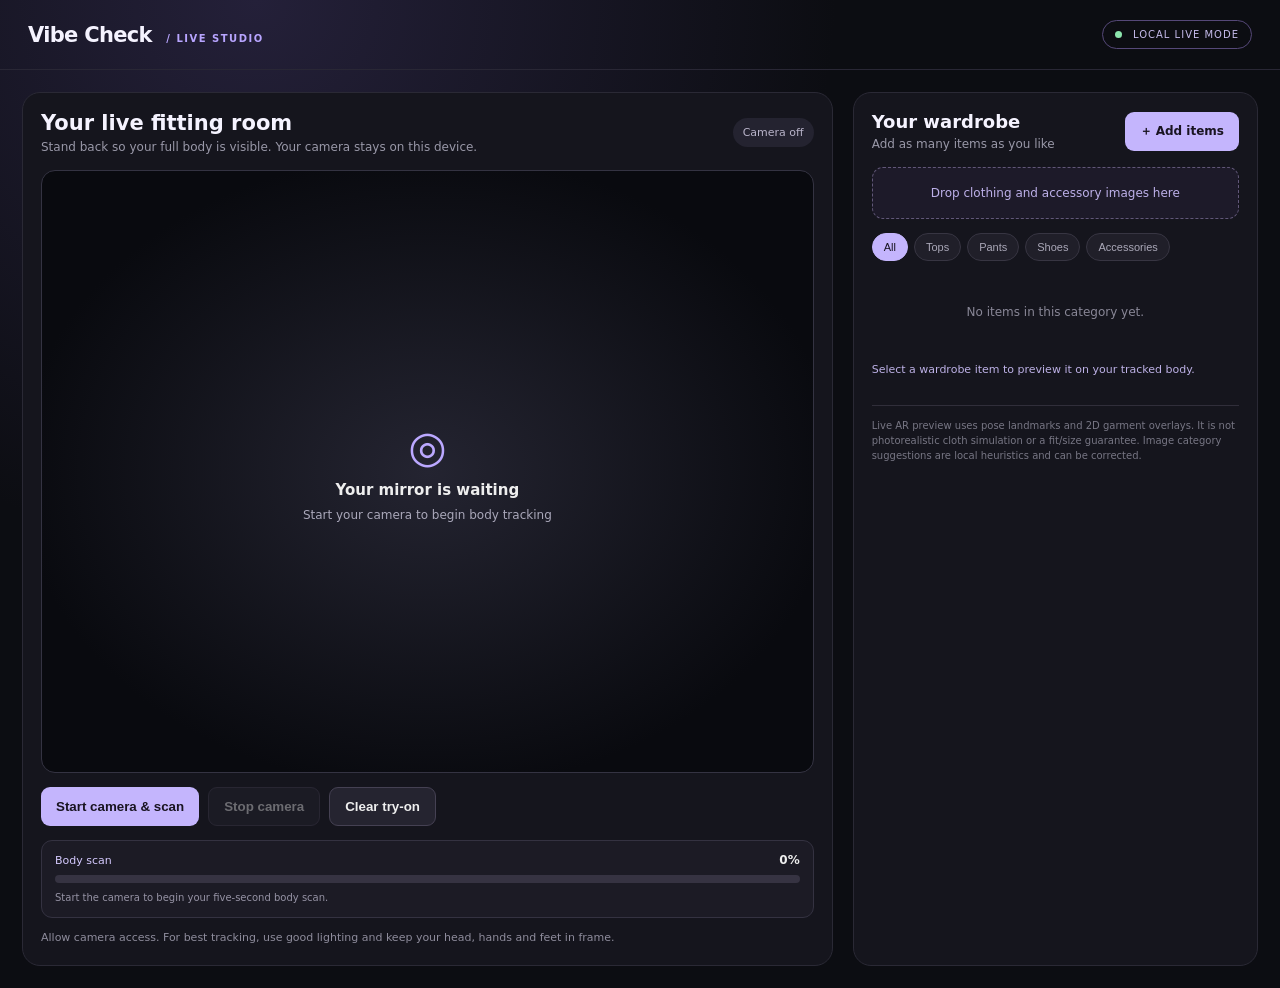
<file: frontend/index.html>
<!doctype html>
<html lang="en"><head><meta charset="utf-8"><meta name="viewport" content="width=device-width,initial-scale=1"><title>Vibe Check — Live Dressing Room</title><link rel="stylesheet" href="./style.css"></head>
<body><header><div class="brand">Vibe Check <span>/ LIVE STUDIO</span></div><div class="live-pill"><i></i> LOCAL LIVE MODE</div></header>
<main><section class="stage-panel"><div class="stage-head"><div><h1>Your live fitting room</h1><p>Stand back so your full body is visible. Your camera stays on this device.</p></div><div id="state" class="state">Camera off</div></div>
<div class="stage" id="stage"><video id="camera" playsinline muted></video><canvas id="overlay"></canvas><div class="empty" id="empty"><div class="cam-icon">◎</div><b>Your mirror is waiting</b><span>Start your camera to begin body tracking</span></div><div class="calibration" id="calibration" hidden><strong id="countdown">5</strong><span>Hold a relaxed, front-facing pose</span></div></div>
<div class="controls"><button class="primary" id="start">Start camera & scan</button><button id="stop" disabled>Stop camera</button><button id="clear">Clear try-on</button></div><section class="progress-card" aria-live="polite"><div class="progress-top"><span id="progress-title">Body scan</span><strong id="progress-value">0%</strong></div><div class="progress-track"><div class="progress-fill" id="progress-fill"></div></div><div id="progress-detail">Start the camera to begin your five-second body scan.</div></section><div class="hint" id="hint">Allow camera access. For best tracking, use good lighting and keep your head, hands and feet in frame.</div>
</section>
<aside class="wardrobe-panel"><div class="wardrobe-head"><div><h2>Your wardrobe</h2><p>Add as many items as you like</p></div><label class="add-btn" for="files">＋ Add items</label><input id="files" class="file-input" type="file" accept="image/*" multiple aria-label="Choose wardrobe images"></div>
<div class="dropzone" id="dropzone">Drop clothing and accessory images here</div><div class="categories" id="categories"><button class="filter active" data-filter="all">All</button><button class="filter" data-filter="tops">Tops</button><button class="filter" data-filter="bottoms">Pants</button><button class="filter" data-filter="shoes">Shoes</button><button class="filter" data-filter="accessories">Accessories</button></div>
<div id="wardrobe" class="wardrobe"><div class="empty-wardrobe">Your uploaded items will appear here. Try clear product photos, preferably with transparent backgrounds.</div></div>
<div class="selected" id="selected">Select a wardrobe item to preview it on your tracked body.</div><div class="disclaimer">Live AR preview uses pose landmarks and 2D garment overlays. It is not photorealistic cloth simulation or a fit/size guarantee. Image category suggestions are local heuristics and can be corrected.</div></aside></main>
<script src="./device-guard.js"></script>
<script type="module" src="./live.js"></script></body></html>
</file>
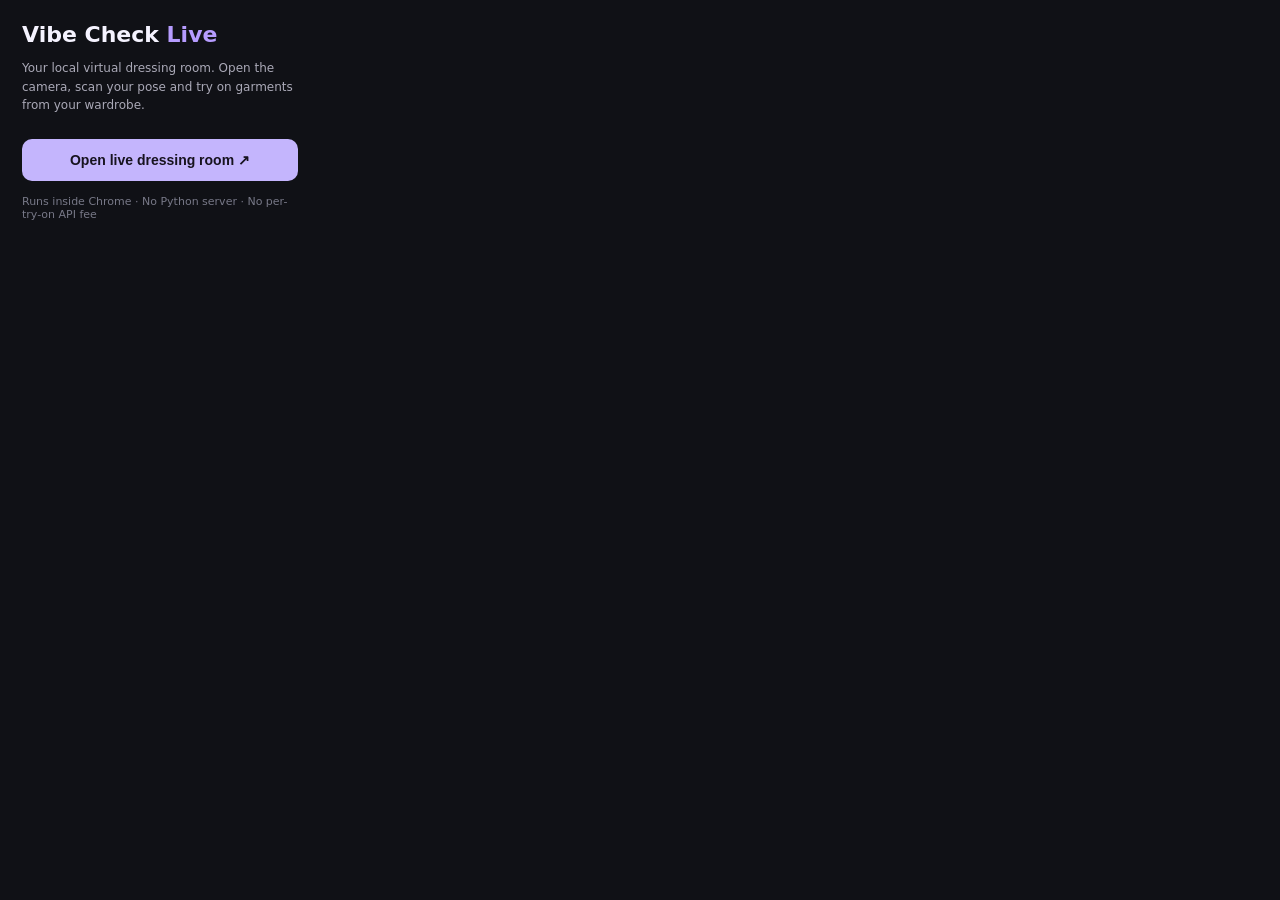
<file: popup.html>
<!doctype html>
<html lang="en">
<head>
<meta charset="utf-8">
<meta name="viewport" content="width=device-width,initial-scale=1">
<title>Vibe Check</title>
<style>
*{box-sizing:border-box}
body{margin:0;width:320px;padding:22px;background:#101116;color:#f5f3ff;font:14px Inter,system-ui,sans-serif}
h1{font-size:22px;margin:0 0 8px}h1 span{color:#b69cff}
p{color:#aaa9b7;line-height:1.55;font-size:12px}
button{width:100%;padding:13px;border:0;border-radius:10px;background:#c4b5fd;color:#17131f;font-weight:800;font-size:14px;cursor:pointer;margin-top:12px}
.sub{font-size:11px;color:#777887;margin-top:14px}
</style>
</head>
<body>
<h1>Vibe Check <span>Live</span></h1>
<p>Your local virtual dressing room. Open the camera, scan your pose and try on garments from your wardrobe.</p>
<button id="open">Open live dressing room ↗</button>
<div class="sub">Runs inside Chrome · No Python server · No per-try-on API fee</div>
<script src="launch.js"></script>
</body>
</html>
</file>
<file: frontend/style.css>
*{box-sizing:border-box} :root{color-scheme:dark;font-family:Inter,ui-sans-serif,system-ui,sans-serif;background:#0c0d12;color:#f5f3ff}[hidden]{display:none!important}body{margin:0;min-height:100vh;background:radial-gradient(ellipse at 20% 0%,#242039 0,transparent 40%),#0c0d12}header{height:70px;border-bottom:1px solid #292735;display:flex;align-items:center;justify-content:space-between;padding:0 28px}.brand{font-size:21px;font-weight:850;letter-spacing:-.7px}.brand span{font-size:10px;letter-spacing:1.5px;color:#b8a5ff;margin-left:8px}.live-pill{font-size:10px;letter-spacing:1px;color:#c5bbeb;border:1px solid #554878;border-radius:30px;padding:8px 12px}.live-pill i{display:inline-block;width:7px;height:7px;border-radius:50%;background:#8ce5ad;margin-right:7px}main{display:grid;grid-template-columns:minmax(0,1.6fr) minmax(330px,.8fr);gap:20px;padding:22px;max-width:1600px;margin:auto}.stage-panel,.wardrobe-panel{background:#15151d;border:1px solid #2a2935;border-radius:18px;padding:18px;min-width:0}.stage-head,.wardrobe-head{display:flex;align-items:center;justify-content:space-between;gap:12px}.stage-head h1{font-size:21px;margin:0 0 5px}.stage-head p,.wardrobe-head p{font-size:12px;color:#9998a8;margin:0}.state{font-size:11px;color:#b9b4ca;background:#242330;border-radius:20px;padding:8px 10px}.stage{position:relative;margin-top:16px;height:min(67vh,700px);min-height:390px;background:radial-gradient(ellipse,#242431,#090a0f 75%);border:1px solid #343342;border-radius:14px;overflow:hidden;display:flex;align-items:center;justify-content:center}.stage video,.stage canvas{position:absolute;width:100%;height:100%;object-fit:contain;transform:scaleX(-1)}.stage canvas{pointer-events:none}.empty{position:absolute;display:flex;flex-direction:column;align-items:center;gap:9px;color:#aaa8ba;text-align:center}.empty b{color:#eee;font-size:15px}.empty span{font-size:12px}.cam-icon{font-size:44px;color:#bba8ff}.calibration{position:absolute;inset:0;background:#090a0d99;display:flex;flex-direction:column;align-items:center;justify-content:center;gap:8px}.calibration strong{font-size:76px;color:#d2c4ff}.calibration span{font-size:13px}.controls{display:flex;gap:9px;margin-top:14px}.controls button,.add-btn{border:1px solid #454153;border-radius:9px;padding:11px 15px;background:#252430;color:#eee;font-weight:650;cursor:pointer}.controls .primary,.add-btn{background:#c4b5fd;color:#191421;border:0}.controls button:disabled{opacity:.4;cursor:not-allowed}.hint{font-size:11px;color:#8e8c9c;margin-top:12px;line-height:1.5}.wardrobe-head h2{font-size:18px;margin:0 0 5px}.add-btn{font-size:12px;white-space:nowrap;display:inline-flex;align-items:center}.dropzone{margin-top:16px;border:1px dashed #615778;background:#1d1a29;border-radius:11px;padding:18px 10px;text-align:center;color:#bdb0e9;font-size:12px}.dropzone.drag{background:#2c2540;border-color:#c4b5fd}.categories{display:flex;gap:6px;flex-wrap:wrap;margin:14px 0}.filter{border:1px solid #373542;background:#201f29;color:#aaa8b8;border-radius:20px;padding:7px 11px;font-size:11px;cursor:pointer}.filter.active{background:#c4b5fd;color:#17131f;border-color:#c4b5fd}.wardrobe{display:grid;grid-template-columns:repeat(2,minmax(0,1fr));gap:10px;max-height:43vh;overflow:auto}.item{background:#20202a;border:1px solid #343341;border-radius:11px;padding:8px;cursor:pointer;min-width:0}.item.selected{border:2px solid #c4b5fd;padding:7px}.item img{width:100%;height:125px;object-fit:contain;background:#17171e;border-radius:7px}.item-name{font-size:11px;overflow:hidden;text-overflow:ellipsis;white-space:nowrap;margin:7px 0 5px}.item select{width:100%;background:#17171e;color:#ddd;border:1px solid #3a3945;border-radius:6px;padding:6px;font-size:10px}.empty-wardrobe{grid-column:1/-1;text-align:center;color:#898797;font-size:12px;line-height:1.5;padding:28px 12px}.selected{font-size:11px;color:#bdb1e6;margin-top:14px;min-height:30px}.disclaimer{border-top:1px solid #302e3a;margin-top:12px;padding-top:12px;font-size:10px;line-height:1.5;color:#777684}@media(max-width:900px){main{grid-template-columns:1fr;padding:12px}.stage{height:60vh}.wardrobe{max-height:none}}
.progress-card{margin-top:14px;padding:12px 13px;border:1px solid #343241;background:#1c1b25;border-radius:11px}
.progress-top{display:flex;justify-content:space-between;align-items:center;font-size:11px;color:#d5caff;margin-bottom:8px}
.progress-top strong{font-size:12px;color:#eee}
.progress-track{height:8px;background:#363342;border-radius:20px;overflow:hidden}
.progress-fill{height:100%;width:0;background:linear-gradient(90deg,#8b72e9,#d0bfff);border-radius:20px;transition:width .18s ease}
#progress-detail{font-size:10px;color:#9693a5;margin-top:8px;line-height:1.4}

.try-item{width:100%;margin-top:7px;padding:8px;border:0;border-radius:7px;background:#c4b5fd;color:#17131f;font-weight:750;cursor:pointer;font-size:11px}
.try-item:hover{filter:brightness(1.08)}

.pc-only-screen{min-height:100vh;display:grid;place-items:center;padding:24px;background:#0c0d12;color:#f5f3ff;font-family:Inter,system-ui,sans-serif}
.pc-only-card{max-width:480px;text-align:center;background:#15151d;border:1px solid #343241;border-radius:20px;padding:32px}
.pc-only-icon{font-size:42px;margin-bottom:14px}
.pc-only-card h1{margin:0 0 10px;font-size:24px}
.pc-only-card p{color:#aaa9b7;line-height:1.6;font-size:14px}
.pc-only-card .pc-only-note{color:#8d8b9a;font-size:12px;margin-top:20px}

.file-input{position:absolute;width:1px;height:1px;padding:0;margin:-1px;overflow:hidden;clip:rect(0,0,0,0);white-space:nowrap;border:0}
.add-btn{cursor:pointer}
</file>
